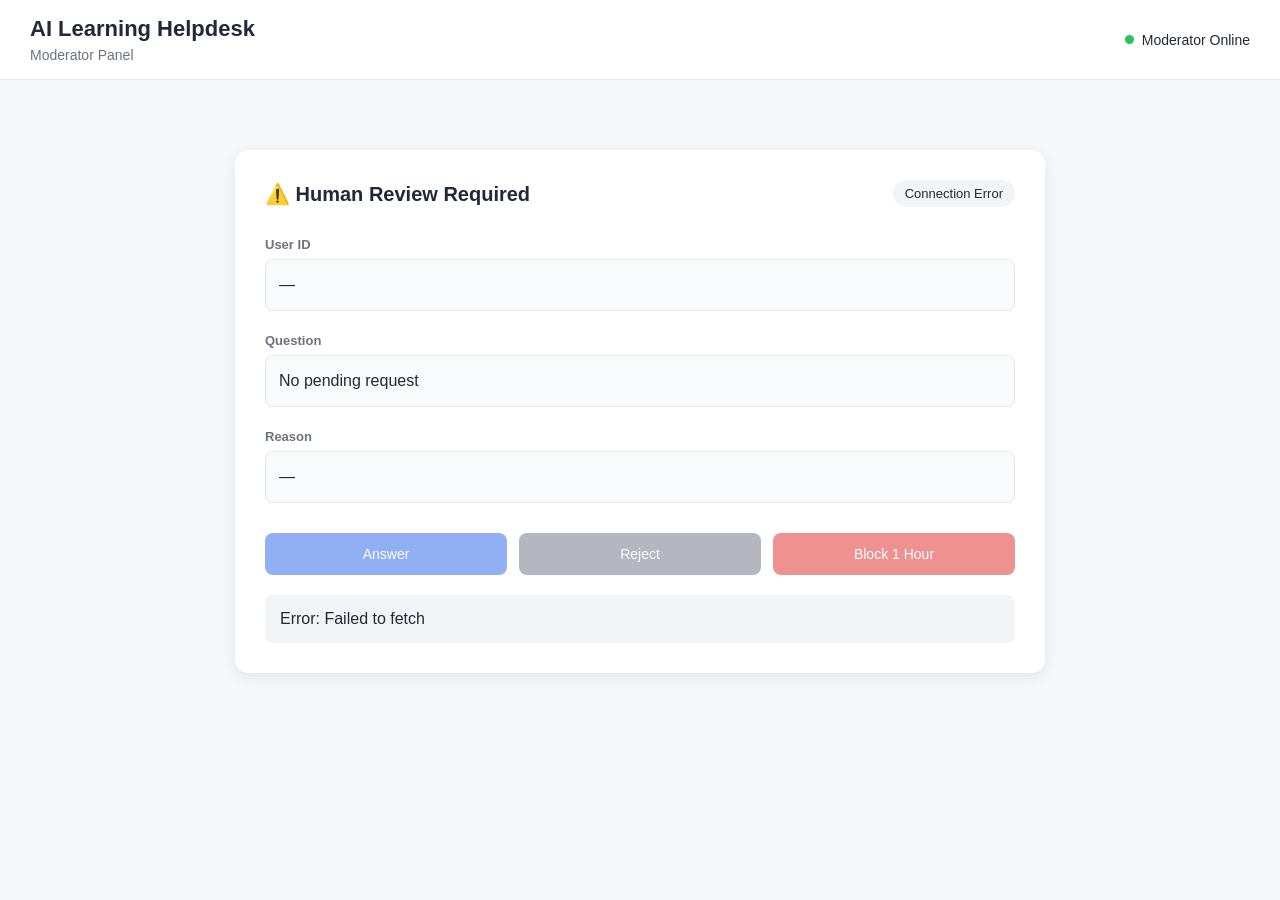
<file: moderator/moderator.html>
<!DOCTYPE html>
<html lang="en">

<head>
    <meta charset="UTF-8">
    <meta name="viewport" content="width=device-width, initial-scale=1.0">

    <title>Moderator Panel</title>

    <link rel="stylesheet" href="moderator.css">
</head>

<body>

    <div class="dashboard">

        <header class="header">
            <div>
                <h1>AI Learning Helpdesk</h1>
                <p>Moderator Panel</p>
            </div>

            <div class="status">
                <span class="status-dot"></span>
                Moderator Online
            </div>
        </header>


        <main class="content">

            <section class="review-card">

                <div class="review-header">
                    <h2>⚠️ Human Review Required</h2>

                    <span id="reviewStatus">
                        Waiting
                    </span>
                </div>


                <div class="field">
                    <label>User ID</label>

                    <div id="userId">
                        —
                    </div>
                </div>


                <div class="field">
                    <label>Question</label>

                    <div id="question">
                        No pending request
                    </div>
                </div>


                <div class="field">
                    <label>Reason</label>

                    <div id="reason">
                        —
                    </div>
                </div>


                <div class="actions">

                    <button
                        id="answerButton"
                        class="answer"
                        disabled
                    >
                        Answer
                    </button>

                    <button
                        id="rejectButton"
                        class="reject"
                        disabled
                    >
                        Reject
                    </button>

                    <button
                        id="blockButton"
                        class="block"
                        disabled
                    >
                        Block 1 Hour
                    </button>

                </div>


                <div id="result"
                     class="result">
                </div>

            </section>

        </main>

    </div>


    <script src="moderator.js"></script>

</body>

</html>
</file>
<file: moderator/moderator.css>
* {
    box-sizing: border-box;
    margin: 0;
    padding: 0;
}

body {
    font-family: Arial, sans-serif;
    background: #f5f7fb;
    color: #1f2937;
}

.dashboard {
    min-height: 100vh;
}

.header {
    height: 80px;

    padding: 0 30px;

    display: flex;
    align-items: center;
    justify-content: space-between;

    background: white;

    border-bottom: 1px solid #e5e7eb;
}

.header h1 {
    font-size: 22px;
}

.header p {
    margin-top: 5px;

    color: #6b7280;

    font-size: 14px;
}

.status {
    display: flex;
    align-items: center;
    gap: 8px;

    font-size: 14px;
}

.status-dot {
    width: 9px;
    height: 9px;

    border-radius: 50%;

    background: #22c55e;
}

.content {
    max-width: 850px;

    margin: 50px auto;

    padding: 20px;
}

.review-card {
    background: white;

    padding: 30px;

    border-radius: 14px;

    box-shadow:
        0 4px 15px rgba(0, 0, 0, 0.08);
}

.review-header {
    display: flex;
    align-items: center;
    justify-content: space-between;

    margin-bottom: 30px;
}

.review-header h2 {
    font-size: 20px;
}

#reviewStatus {
    padding: 6px 12px;

    border-radius: 20px;

    background: #f3f4f6;

    font-size: 13px;
}

.field {
    margin-bottom: 22px;
}

.field label {
    display: block;

    margin-bottom: 7px;

    color: #6b7280;

    font-size: 13px;

    font-weight: bold;
}

.field div {
    padding: 13px;

    border: 1px solid #e5e7eb;

    border-radius: 8px;

    background: #f9fafb;

    line-height: 1.5;
}

.actions {
    display: flex;

    gap: 12px;

    margin-top: 30px;
}

.actions button {
    flex: 1;

    padding: 13px;

    border: none;

    border-radius: 8px;

    color: white;

    font-size: 14px;

    cursor: pointer;
}

.actions button:disabled {
    opacity: 0.5;

    cursor: not-allowed;
}

.answer {
    background: #2563eb;
}

.reject {
    background: #6b7280;
}

.block {
    background: #dc2626;
}

.result {
    margin-top: 20px;

    padding: 15px;

    border-radius: 8px;

    background: #f3f4f6;

    display: none;
}

@media (max-width: 600px) {

    .header {
        padding: 0 15px;
    }

    .header h1 {
        font-size: 18px;
    }

    .content {
        margin: 20px auto;
    }

    .review-card {
        padding: 20px;
    }

    .actions {
        flex-direction: column;
    }
}
</file>
